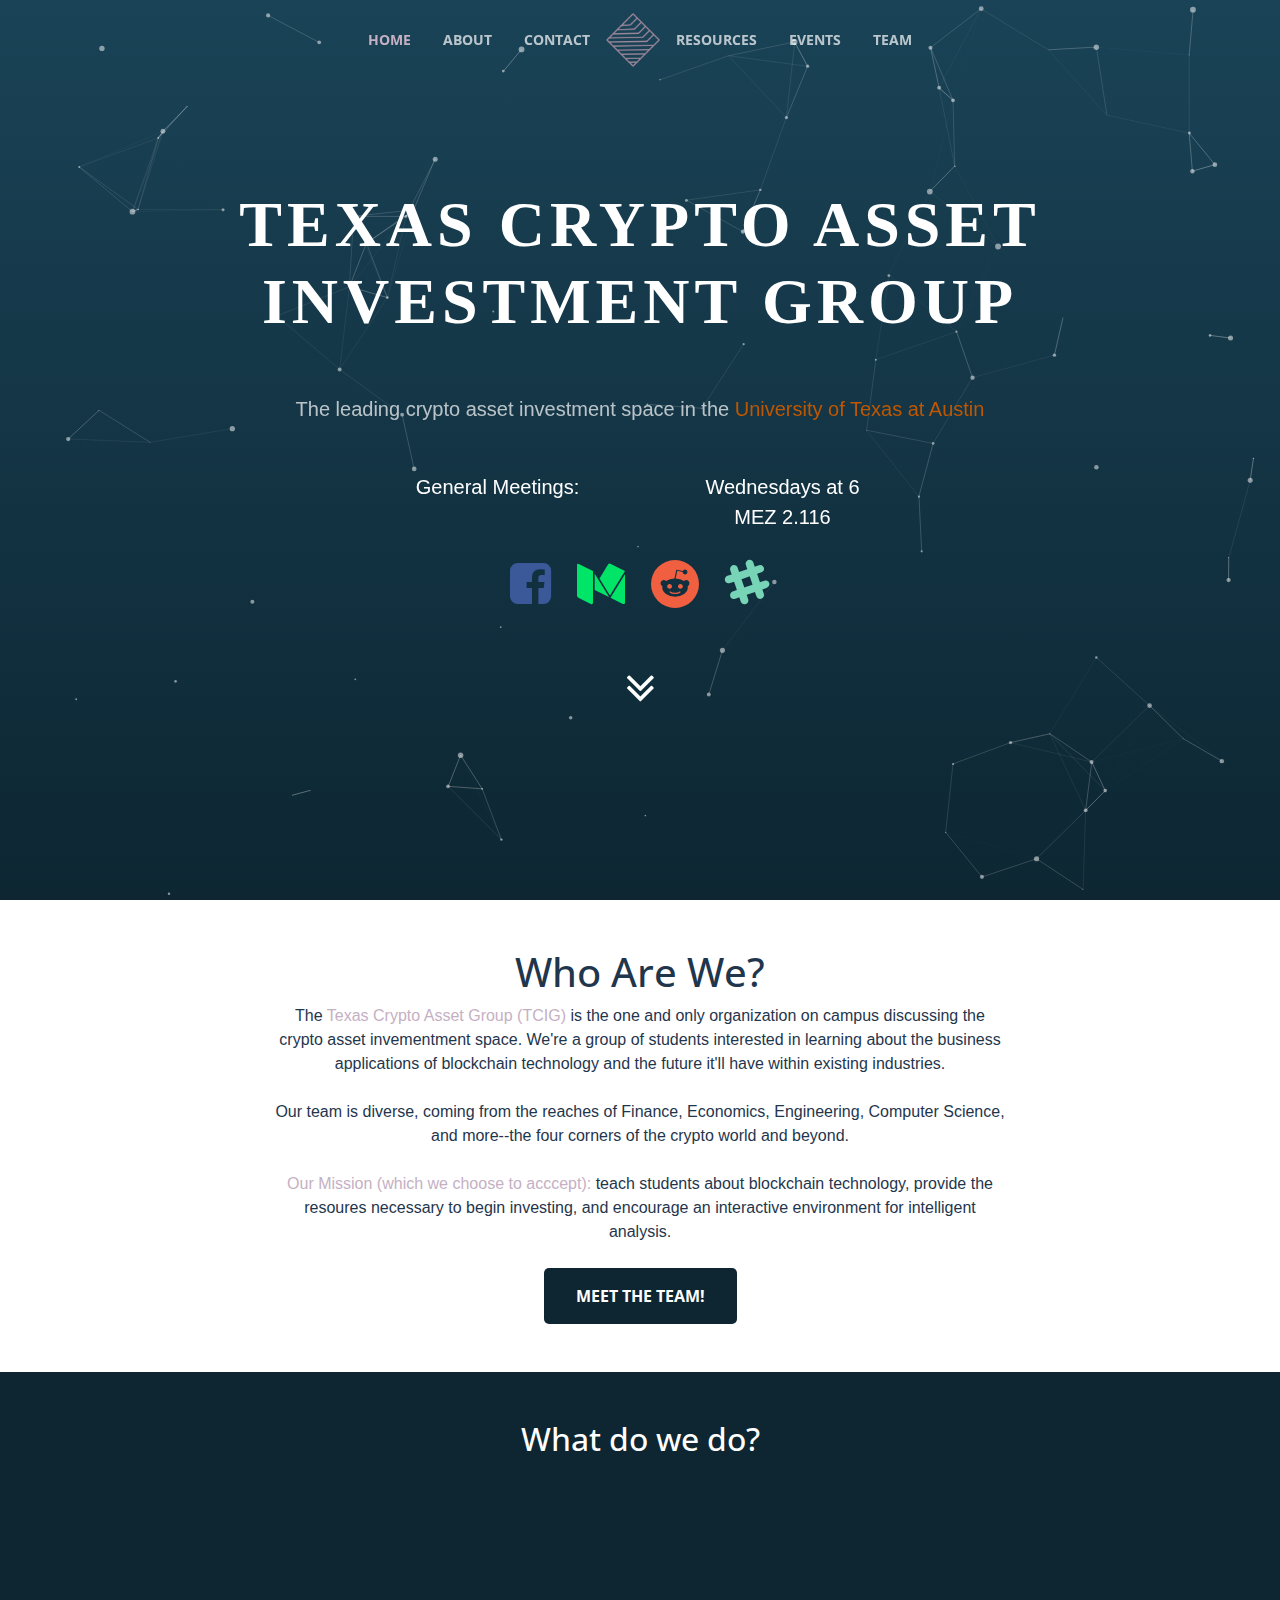
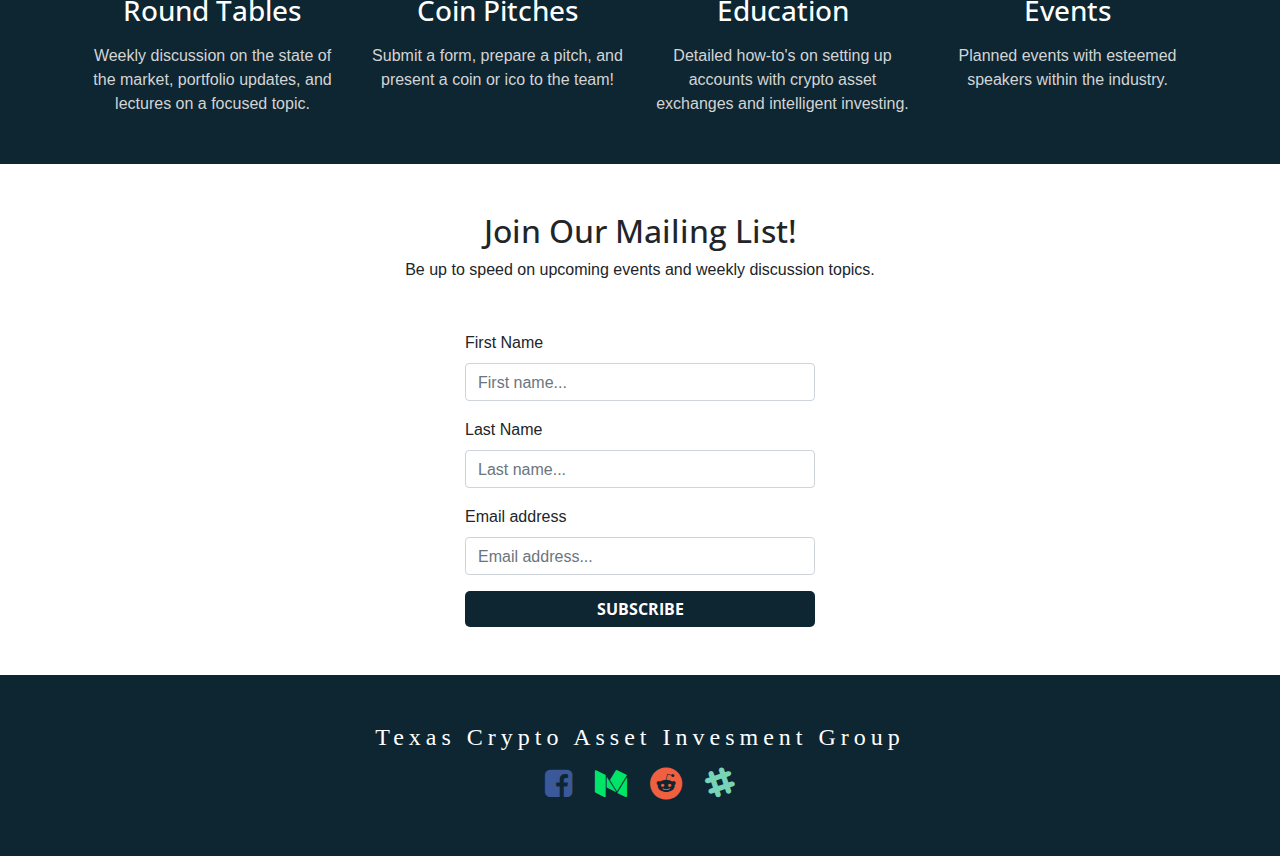
<file: index.html>
<!DOCTYPE html>
<html lang="en">

  <head>

    <meta charset="utf-8">
    <meta name="viewport" content="width=device-width, initial-scale=1, shrink-to-fit=no">
    <meta name="description" content="TCIG Webpage">
    <meta name="author" content="Toviyah">

    <title>TCIG - Texas Crypo Asset Investent Group</title>

    <!-- Bootstrap core CSS -->
    <link href="vendor/bootstrap/css/bootstrap.min.css" rel="stylesheet">

    <!-- Custom fonts -->
    <link href="vendor/font-awesome/css/font-awesome.min.css" rel="stylesheet" type="text/css">
    <link href='https://fonts.googleapis.com/css?family=Open+Sans:300italic,400italic,600italic,700italic,800italic,400,300,600,700,800' rel='stylesheet' type='text/css'>
    <link href='https://fonts.googleapis.com/css?family=Merriweather:400,300,300italic,400italic,700,700italic,900,900italic' rel='stylesheet' type='text/css'>
    <link href="https://fonts.googleapis.com/css?family=EB+Garamond" rel="stylesheet" type="text/css">

    <!-- Plugin CSS -->
    <link href="vendor/magnific-popup/magnific-popup.css" rel="stylesheet">
    <link href="https://cdnjs.cloudflare.com/ajax/libs/animate.css/3.5.2/animate.min.css" rel="stylesheet" type="text/css">

    <!-- Custom styles -->
    <link href="css/creative.min.css" rel="stylesheet">
    <link href="css/index.css" rel="stylesheet">

  </head>

  <body id="page-top">

    <!-- Navigation -->
    <nav class="navbar navbar-expand-lg navbar-light fixed-top" id="mainNav">
      <div class="container">
        <button class="navbar-toggler navbar-toggler-right" type="button" data-toggle="collapse" data-target="#navbarResponsive" aria-controls="navbarResponsive" aria-expanded="false" aria-label="Toggle navigation">
          <span class="navbar-toggler-icon"></span>
        </button>
        <div class="collapse navbar-collapse" id="navbarResponsive">
          <ul class="navbar-nav">
            <!-- the template used !important; please you gotta understand! -->
            <li class="nav-item">
              <a class="nav-link js-scroll-trigger" href="#home">Home</a>
            </li>
            <li class="nav-item">
              <a class="nav-link js-scroll-trigger" href="#about">About</a>
            </li>
            <li class="nav-item">
              <a class="nav-link js-scroll-trigger" href="#contact">Contact</a>
            </li>
            <a class="navbar-brand js-scroll-trigger" href="#page-top">
              <img id="logo" src="img/logo.png">
            </a>
            <li class="nav-item">
              <a class="nav-link js-scroll-trigger" href="#resources">Resources</a>
            </li>
            <li class="nav-item">
              <a class="nav-link js-scroll-trigger" href="#events">Events</a>
            </li>
            <li class="nav-item">
              <a class="nav-link js-scroll-trigger" href="#team">Team</a>
            </li>
          </ul>
        </div>
      </div>
    </nav>

    <header class="masthead text-center text-white d-flex" id="home">
      <div id="particles-js"></div>
      <div class="container my-auto horizontal-centered">
        <div class="row">
          <div class="col-lg-12 mx-auto">
            <h1 class="text-uppercase title-card wow animated fadeInDown">
              <strong>Texas Crypto Asset Investment Group</strong>
            </h1>
          </div>
          <div class="col-lg-10 mx-auto wow animated fadeIn" data-wow-delay=".5s" id="subtitle-card">
            <p class="text-faded mb-5">The leading crypto asset investment space in the <span class = "burnt-orange">University of Texas at Austin</span></p>
          </div>
        </div>

        <div class="wow animated fadeIn" data-wow-delay=".5s">
          <div class="row">
            <div class="col-md-3 offset-md-3 col-sm-12">
              <p>General Meetings:</p>
            </div>
            <div class="col-md-3 col-sm-12">
              <p>Wednesdays at 6<br>MEZ 2.116</p>
            </div>
          </div>

          <div class="row">
            <div class="col-md-12 fa-3x">
              <a class="header-icons" href="https://facebook.com/">
                <i class="fa fa-facebook-square"></i>
              </a>

              <a class="header-icons" href="https://medium.com/">
                <i class="fa fa-medium"></i>
              </a>

              <a class="header-icons" href="https://reddit.com/">
                <i class="fa fa-reddit"></i>
              </a>

              <a class="header-icons" href="https://slack.com/">
                <i class="fa fa-slack"></i>
              </a>
            </div>
          </div>

          <div class="row pad-top">
            <div class="col-lg-12">
              <a class="js-scroll-trigger white" href="#about" id="find-out-more"><i class="fa fa-angle-double-down" style="font-size:48px;"></i></a>
            </div>
          </div>
        </div>
      </div>
    </header>

    <section id="about">
      <div class="container">
        <div class="row">
          <div class="col-lg-8 mx-auto text-center">
            <h1 class="section-heading">Who Are We?</h1>
            <p class="text-dark mb-4">The <span class="text-purple">Texas Crypto Asset Group (TCIG)</span> is the one and only organization on campus discussing the crypto asset invementment space. We're a group of students interested in learning about the business applications of blockchain technology and the future it'll have within existing industries. </p>
            <p class="text-dark mb-4">Our team is diverse, coming from the reaches of Finance, Economics, Engineering, Computer Science, and more--the four corners of the crypto world and beyond.</p>
            <p class="text-dark mb-4"><span class="text-purple">Our Mission (which we choose to acccept):</span> teach students about blockchain technology, provide the resoures necessary to begin investing, and encourage an interactive environment for intelligent analysis.</p>
            <a class="btn btn-dark btn-xl js-scroll-trigger" href="#services">Meet the team!</a>
          </div>
        </div>
      </div>
    </section>

    <section class="bg-dark" id="services">
      <div class="container">
        <div class="row">
          <div class="col-lg-12 text-center">
            <h2 class="section-heading text-white">What do we do?</h2>
          </div>
        </div>
      </div>
      <div class="container">
        <div class="row">
          <div class="col text-center">
            <div class="service-box mt-5 mx-auto">
              <i class="fa fa-4x fa-comments text-purple mb-3 sr-icons"></i>
              <h3 class="mb-3 text-white">Round Tables</h3>
              <p class="text-muted mb-0">Weekly discussion on the state of the market, portfolio updates, and lectures on a focused topic.</p>
            </div>
          </div>
          <div class="col text-center">
            <div class="service-box mt-5 mx-auto">
              <i class="fa fa-4x fa-grav text-purple mb-3 sr-icons"></i>
              <h3 class="mb-3 text-white">Coin Pitches</h3>
              <p class="text-muted mb-0">Submit a form, prepare a pitch, and present a coin or ico to the team!</p>
            </div>
          </div>
          <div class="col text-center">
            <div class="service-box mt-5 mx-auto">
              <i class="fa fa-4x fa-line-chart text-purple mb-3 sr-icons"></i>
              <h3 class="mb-3 text-white">Education</h3>
              <p class="text-muted mb-0">Detailed how-to's on setting up accounts with crypto asset exchanges and intelligent investing.</p>
            </div>
          </div>
          <div class="col text-center">
            <div class="service-box mt-5 mx-auto">
              <i class="fa fa-4x fa-calendar text-purple mb-3 sr-icons"></i>
              <h3 class="mb-3 text-white">Events</h3>
              <p class="text-muted mb-0">Planned events with esteemed speakers within the industry.</p>
            </div>
          </div>
        </div>
      </div>
    </section>

    <section id="contact">
      <div class="container">
        <div class="row">
          <div class="col-lg-8 mx-auto text-center">
            <h2 class="section-heading">Join Our Mailing List!</h2>
            <p class="mb-5">Be up to speed on upcoming events and weekly discussion topics.</p>
          </div>
        </div>
        <div class="row justify-content-center">
          <div class="col-4">
            <form action="https://formspree.io/tobytliu@gmail.com" method="POST">
            <div class="form-group">
              <label for="inputName">First Name</label>
              <input type="name" class="form-control" id="inputFirstName" placeholder="First name..." name="firstName">
            </div>
            <div class="form-group">
              <label for="inputName">Last Name</label>
              <input type="name" class="form-control" id="inputLastName" placeholder="Last name..." name="lastName">
            </div>
            <div class="form-group">
              <label for="inputEmail">Email address</label>
              <input type="email" class="form-control" id="inputEmail" aria-describedby="emailHelp" placeholder="Email address..." name="_replyTo">
            </div>
            <button type="submit" class="btn btn-dark btn-block" alue="Send">Subscribe</button>
          </form>
          </div>
        </div>
      </div>
    </section>

    <section class="bg-dark text-center" id="footer">
      <div class="container my-auto horizontal-centered">
        <div class="row justify-content-center">
          <div class="col-8">
            <h4 class="section-heading text-white text-center title-card">Texas Crypto Asset Invesment Group</h4>
          </div>
        </div>
        <div class="row justify-content-center">
          <div class="col-md-8 fa-2x">
            <a class="header-icons" href="https://facebook.com/">
              <i class="fa fa-facebook-square"></i>
            </a>

            <a class="header-icons" href="https://medium.com/">
              <i class="fa fa-medium"></i>
            </a>

            <a class="header-icons" href="https://reddit.com/">
              <i class="fa fa-reddit"></i>
            </a>

            <a class="header-icons" href="https://slack.com/">
              <i class="fa fa-slack"></i>
            </a>
          </div>
      </div>
      </div>
    </section>

    <!-- Bootstrap core JavaScript -->
    <script src="vendor/jquery/jquery.min.js"></script>
    <script src="vendor/bootstrap/js/bootstrap.bundle.min.js"></script>

    <!-- Plugin JavaScript -->
    <script src="vendor/jquery-easing/jquery.easing.min.js"></script>
    <script src="vendor/scrollreveal/scrollreveal.min.js"></script>
    <script src="vendor/magnific-popup/jquery.magnific-popup.min.js"></script>

    <!-- Custom scripts for this template -->
    <script src="js/creative.min.js"></script>

    <!--I go to Jacob with 25 thou, you go with 25 hundred, wow.js -->
    <script src="https://cdnjs.cloudflare.com/ajax/libs/wow/1.1.2/wow.min.js"></script>
    <script>
              new WOW().init();
              </script>

    <!-- Sexy particles -->
    <script src="js/particles.js"></script>
    <script src="js/app.js"></script>
  </body>

</html>
</file>
<file: css/index.css>
.container {
	width: 100%;
}

section (.h1, .h2, .h3, .h4, .h5, .h6, h1, h2, h3, h4, h5, h6, p),
.section-heading(.h1, .h2, .h3, .h4, .h5, .h6, h1, h2, h3, h4, h5, h6, p) {
	font-family: arial;
	color: #1f364d;
}

p, label, input::placeholder {
	font-family: arial;
}

li {
    margin: auto 0;
}

a:hover {
	text-decoration: none;
}

a:visited {
	color: none;
}

.pad-top {
	margin-top: 5vh;
}

.underline {
	border-bottom: .25rem solid #c5b0c3;
	padding-bottom: .25rem;
}

.burnt-orange {
	color: #bf5700;
}

.white {
	color: white;
}

.bg-primary {
	background-color: #c5b0c3!important;
}

.bg-dark {
	background-color: #0d2632!important;
}

.bg-gray {
	background-color: #E0E0E0!important;
}

.text-dark {
	color: #1f364d!important;
}

.text-muted {
	color: #d4d4d4!important;
}

.text-purple {
	color: #c5b0c3!important;
}

.text-gray {
	color: #6b7c93!important;
}

header.masthead {
	background-image: none;
	background: linear-gradient(180deg,#1a4357,#0d2632);
}

.navbar-nav {
	margin: 0 auto;
}

.navbar-brand {
	margin: 0px;
}

#mainNav .navbar-brand {
	font-family: 'EB Garamond', serif;
}

#mainNav .navbar-nav>li.nav-item>a.nav-link:hover, 
#mainNav.navbar-shrink .navbar-nav>li.nav-item>a.nav-link:hover{
	color: #c5b0c3!important;
}

#logo {
	height: 6vh;
}

.title-card {
	font-family: 'MD Garamond', serif;
	letter-spacing: 5px;
}

#particles-js {
	position: absolute;
	width: 100%;
	height: 100%;
}

#mainNav .navbar-nav>li.nav-item>a.nav-link.active, #mainNav .navbar-nav>li.nav-item>a.nav-link:focus.active {
	color: #c5b0c3!important;
}

#subtitle-card {
	margin-top: 5vh;
}

header.masthead p {
	font-size: 1.25rem;
}

#find-out-more:hover {
	color: #c5b0c3;
}

@media only all and (max-min: 768) {
	text-align: left;
}

.header-icons {
	margin: 0rem .5rem;
}

.fa-facebook-square {
	color: #3B5998;
}

.fa-reddit-alien {
	color: #ff5700;
}

.fa-slack {
	color: #77d4b6;
}

.fa-medium {
	color: #00e468;
}

#about {
	color: #c5b0c3;
}

section {
	padding: 3rem 0;
}

h1.section-heading {
	color: #1f364d;
}

.btn {
	border-radius: 5px;
	background-color: #6b7c93;
}

.btn-dark {
	background-color: #0d2632;
}

.btn:hover {	
	/* may the css gods forgive me for using this !important */
	background-color: #c5b0c3!important;
}
</file>
<file: css/creative.min.css>
body,html{width:100%;height:100%}body{font-family:Merriweather,'Helvetica Neue',Arial,sans-serif}hr{max-width:50px;border-width:3px;border-color:#f05f40}hr.light{border-color:#fff}a{color:#f05f40;-webkit-transition:all .2s;-moz-transition:all .2s;transition:all .2s}a:hover{color:#f05f40}h1,h2,h3,h4,h5,h6{font-family:'Open Sans','Helvetica Neue',Arial,sans-serif}.bg-primary{background-color:#f05f40!important}.bg-dark{background-color:#212529!important}.text-faded{color:rgba(255,255,255,.7)}section{padding:8rem 0}.section-heading{margin-top:0}::-moz-selection{color:#fff;background:#212529;text-shadow:none}::selection{color:#fff;background:#212529;text-shadow:none}img::selection{color:#fff;background:0 0}img::-moz-selection{color:#fff;background:0 0}#mainNav{border-bottom:1px solid rgba(33,37,41,.1);background-color:#fff;font-family:'Open Sans','Helvetica Neue',Arial,sans-serif;-webkit-transition:all .2s;-moz-transition:all .2s;transition:all .2s}#mainNav .navbar-brand{font-weight:700;text-transform:uppercase;color:#f05f40;font-family:'Open Sans','Helvetica Neue',Arial,sans-serif}#mainNav .navbar-brand:focus,#mainNav .navbar-brand:hover{color:#f05f40}#mainNav .navbar-nav>li.nav-item>a.nav-link,#mainNav .navbar-nav>li.nav-item>a.nav-link:focus{font-size:.9rem;font-weight:700;text-transform:uppercase;color:#212529}#mainNav .navbar-nav>li.nav-item>a.nav-link:focus:hover,#mainNav .navbar-nav>li.nav-item>a.nav-link:hover{color:#f05f40}#mainNav .navbar-nav>li.nav-item>a.nav-link.active,#mainNav .navbar-nav>li.nav-item>a.nav-link:focus.active{color:#f05f40!important;background-color:transparent}#mainNav .navbar-nav>li.nav-item>a.nav-link.active:hover,#mainNav .navbar-nav>li.nav-item>a.nav-link:focus.active:hover{background-color:transparent}@media (min-width:992px){#mainNav{border-color:transparent;background-color:transparent}#mainNav .navbar-brand{color:rgba(255,255,255,.7)}#mainNav .navbar-brand:focus,#mainNav .navbar-brand:hover{color:#fff}#mainNav .navbar-nav>li.nav-item>a.nav-link{padding:.5rem 1rem}#mainNav .navbar-nav>li.nav-item>a.nav-link,#mainNav .navbar-nav>li.nav-item>a.nav-link:focus{color:rgba(255,255,255,.7)}#mainNav .navbar-nav>li.nav-item>a.nav-link:focus:hover,#mainNav .navbar-nav>li.nav-item>a.nav-link:hover{color:#fff}#mainNav.navbar-shrink{border-bottom:1px solid rgba(33,37,41,.1);background-color:#fff}#mainNav.navbar-shrink .navbar-brand{color:#f05f40}#mainNav.navbar-shrink .navbar-brand:focus,#mainNav.navbar-shrink .navbar-brand:hover{color:#f05f40}#mainNav.navbar-shrink .navbar-nav>li.nav-item>a.nav-link,#mainNav.navbar-shrink .navbar-nav>li.nav-item>a.nav-link:focus{color:#212529}#mainNav.navbar-shrink .navbar-nav>li.nav-item>a.nav-link:focus:hover,#mainNav.navbar-shrink .navbar-nav>li.nav-item>a.nav-link:hover{color:#f05f40}}header.masthead{padding-top:10rem;padding-bottom:calc(10rem - 56px);background-image:url(../img/header.jpg);background-position:center center;-webkit-background-size:cover;-moz-background-size:cover;-o-background-size:cover;background-size:cover}header.masthead hr{margin-top:30px;margin-bottom:30px}header.masthead h1{font-size:2rem}header.masthead p{font-weight:300}@media (min-width:768px){header.masthead p{font-size:1.15rem}}@media (min-width:992px){header.masthead{height:100vh;min-height:650px;padding-top:0;padding-bottom:0}header.masthead h1{font-size:3rem}}@media (min-width:1200px){header.masthead h1{font-size:4rem}}.service-box{max-width:400px}.portfolio-box{position:relative;display:block;max-width:650px;margin:0 auto}.portfolio-box .portfolio-box-caption{position:absolute;bottom:0;display:block;width:100%;height:100%;text-align:center;opacity:0;color:#fff;background:rgba(240,95,64,.9);-webkit-transition:all .2s;-moz-transition:all .2s;transition:all .2s}.portfolio-box .portfolio-box-caption .portfolio-box-caption-content{position:absolute;top:50%;width:100%;transform:translateY(-50%);text-align:center}.portfolio-box .portfolio-box-caption .portfolio-box-caption-content .project-category,.portfolio-box .portfolio-box-caption .portfolio-box-caption-content .project-name{padding:0 15px;font-family:'Open Sans','Helvetica Neue',Arial,sans-serif}.portfolio-box .portfolio-box-caption .portfolio-box-caption-content .project-category{font-size:14px;font-weight:600;text-transform:uppercase}.portfolio-box .portfolio-box-caption .portfolio-box-caption-content .project-name{font-size:18px}.portfolio-box:hover .portfolio-box-caption{opacity:1}.portfolio-box:focus{outline:0}@media (min-width:768px){.portfolio-box .portfolio-box-caption .portfolio-box-caption-content .project-category{font-size:16px}.portfolio-box .portfolio-box-caption .portfolio-box-caption-content .project-name{font-size:22px}}.text-primary{color:#f05f40!important}.btn{font-weight:700;text-transform:uppercase;border:none;border-radius:300px;font-family:'Open Sans','Helvetica Neue',Arial,sans-serif}.btn-xl{padding:1rem 2rem}.btn-primary{background-color:#f05f40;border-color:#f05f40}.btn-primary:active,.btn-primary:focus,.btn-primary:hover{color:#fff;background-color:#ee4b28!important}.btn-primary:active,.btn-primary:focus{box-shadow:0 0 0 .2rem rgba(240,95,64,.5)!important}
</file>
